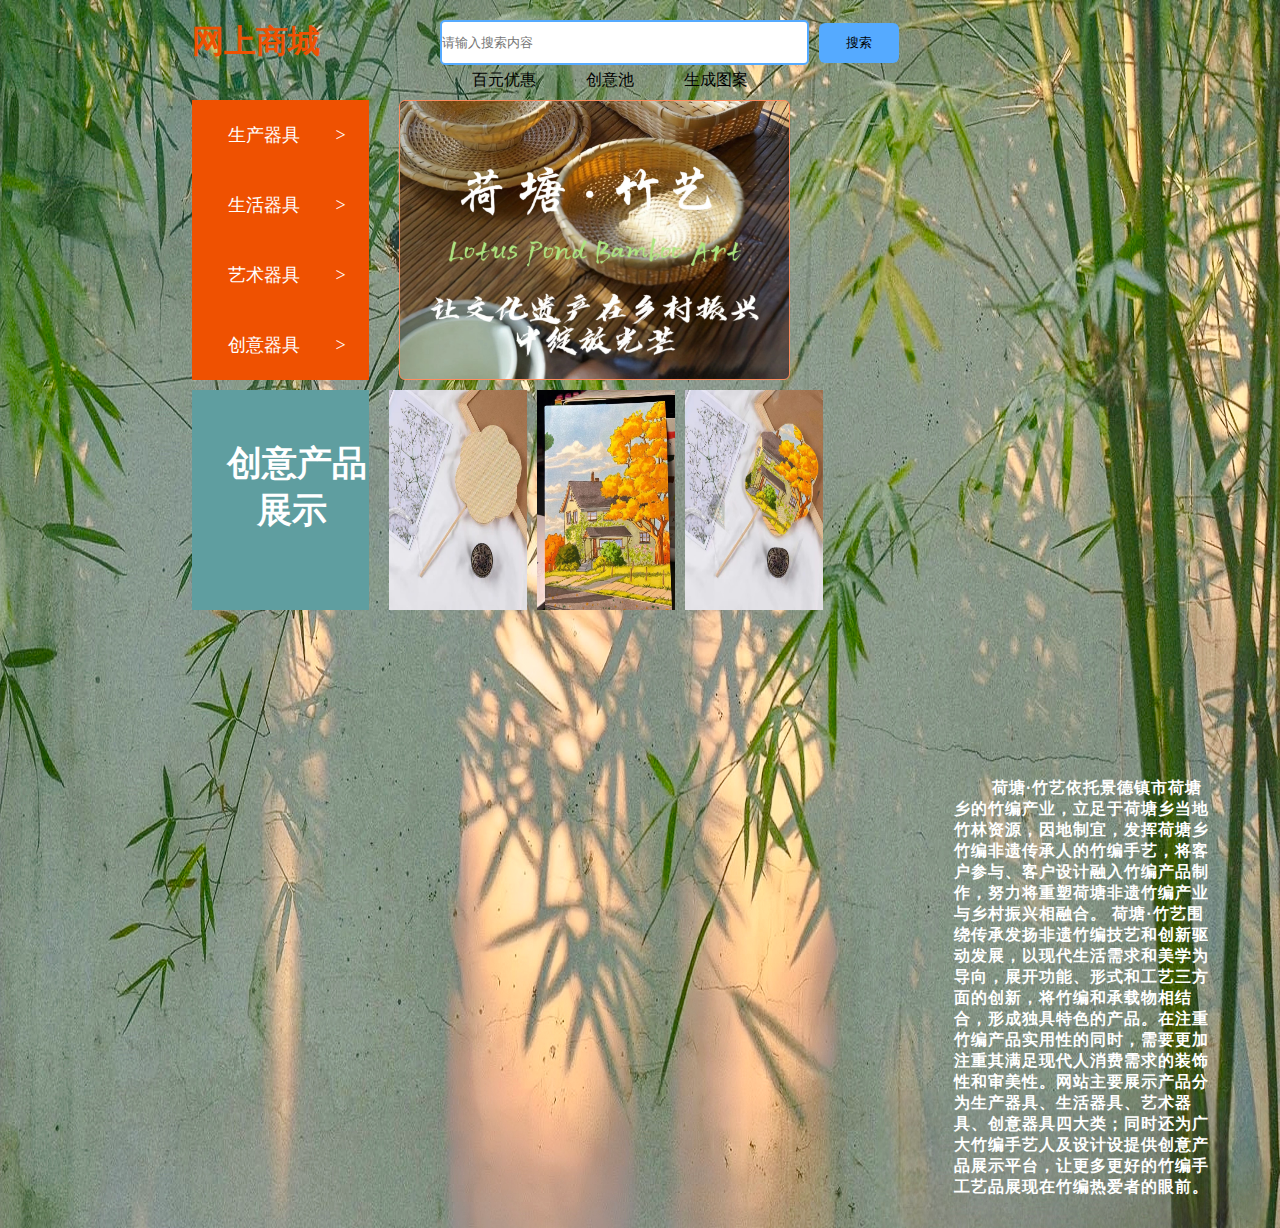
<file: chanping.html>
<!DOCTYPE html>
<html>
	<head>
		<meta charset="utf-8">
		<title></title>
	</head>
	<link rel="stylesheet" href="./css/new_file2.css">
	<body>
		<div class="main">
			<div class="main_top">
				<h1 >网上商城</h1>
				<input type="text" class="daohang" placeholder="请输入搜索内容">
				<input type="button" class="boost" value="搜索">
			</div>
			<div class="top-xia">
				<span>百元优惠</span><span>创意池</span><span>生成图案</span>
			</div>
			<div class="main_left1">
				<li><a href="chanping_page.html" style="text-decoration: none;color: #fff;">生产器具</a><span>></span></li>
				<li>生活器具<span>></span></li>
				<li>艺术器具<span>></span></li>
				<li>创意器具<span>></span></li>
				</div>
			<div class="main_right1">
				
				</div>
			<div class="main_left2">
				<span class="sp1">创意产品</span><br>
				<span class="sp2">展示</span>
			</div>
			<div class="main_right2">
				<div class="right2"><img src="./img/004.jpg" alt="" class="s"></div>
				<div class="right2"><img src="./img/005.jpg" alt=""></div>
				<div class="right2"><img src="./img/006.jpg" alt=""></div>
			</div>
		</div>
		<div class="right">
			<p style="color: #fff;letter-spacing:1px;">&nbsp;&nbsp;&nbsp;&nbsp;&nbsp;&nbsp;&nbsp;荷塘·竹艺依托景德镇市荷塘乡的竹编产业，立足于荷塘乡当地竹林资源，因地制宜，发挥荷塘乡竹编非遗传承人的竹编手艺，将客户参与、客户设计融入竹编产品制作，努力将重塑荷塘非遗竹编产业与乡村振兴相融合。
荷塘·竹艺围绕传承发扬非遗竹编技艺和创新驱动发展，以现代生活需求和美学为导向，展开功能、形式和工艺三方面的创新，将竹编和承载物相结合，形成独具特色的产品。在注重竹编产品实用性的同时，需要更加注重其满足现代人消费需求的装饰性和审美性。网站主要展示产品分为生产器具、生活器具、艺术器具、创意器具四大类；同时还为广大竹编手艺人及设计设提供创意产品展示平台，让更多更好的竹编手工艺品展现在竹编热爱者的眼前。</p>
		</div> 
	</body>
</html>
</file>
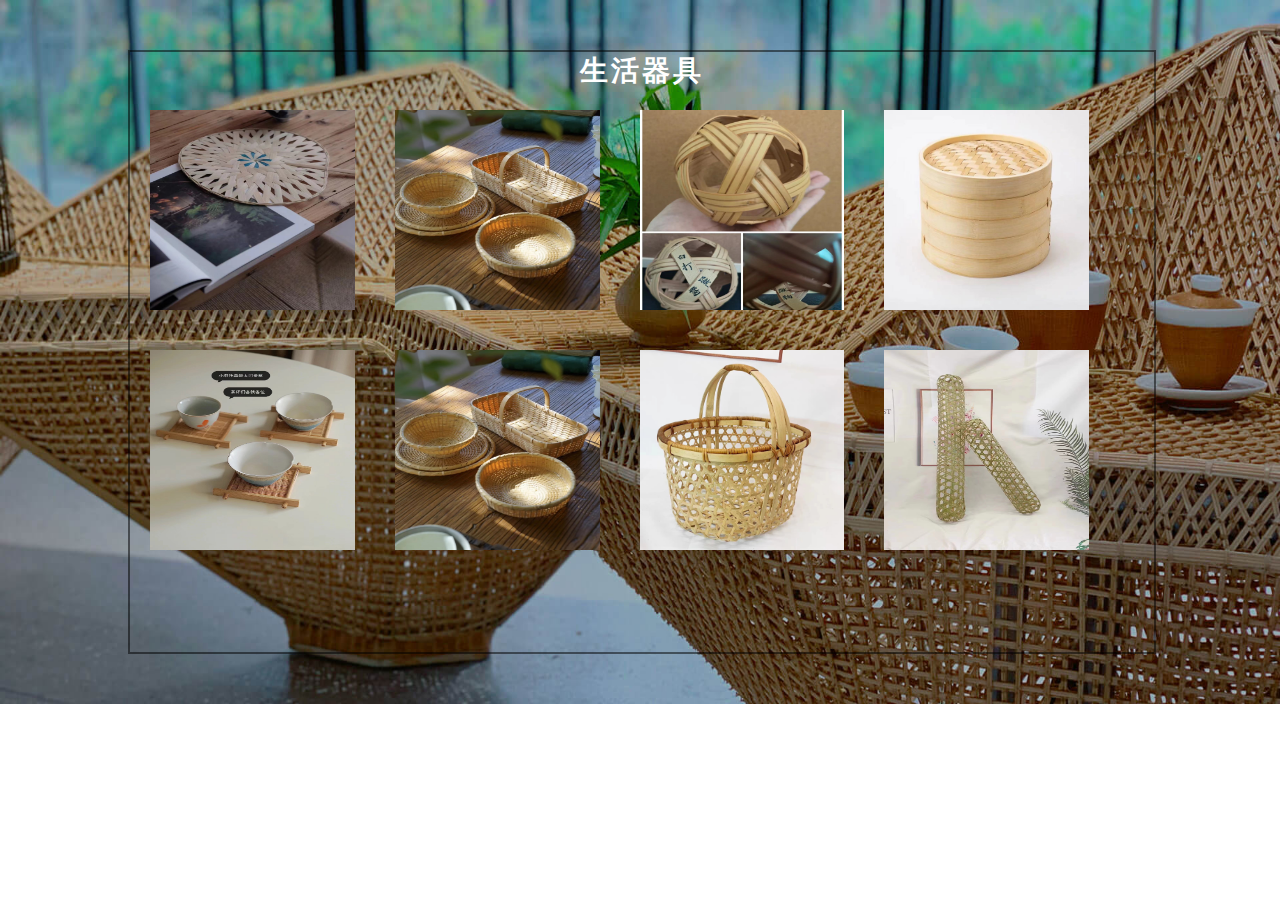
<file: chanping_page.html>
<!DOCTYPE html>
<html>
	<head>
		<meta charset="utf-8">
		<title></title>
	</head>
	<link rel="stylesheet" href="./css/chanping_page.css">
	<body>
		
		<div class="main">
			<h2>生活器具</h2>
			
				
				<div class="li"><img src="./img/竹扇.jpeg" alt=""></div>
				<div class="li"><img src="./img/竹筐.jpeg" alt=""></div>
				<div class="li"><img src="./img/蹴鞠.jpeg" alt=""></div>
				<div class="li"><img src="./img/竹蒸笼.jpeg" alt=""></div>
				<div class="li"><img src="./img/杯子托盘.jpeg" alt=""></div>
				<div class="li"><img src="./img/竹筐.jpeg" alt=""></div>
				<div class="li"><img src="./img/WechatIMG40.png" alt=""></div>
				<div class="li"><img src="./img/WechatIMG41.png" alt=""></div>
			

		</div>
	</body>
</html>
</file>
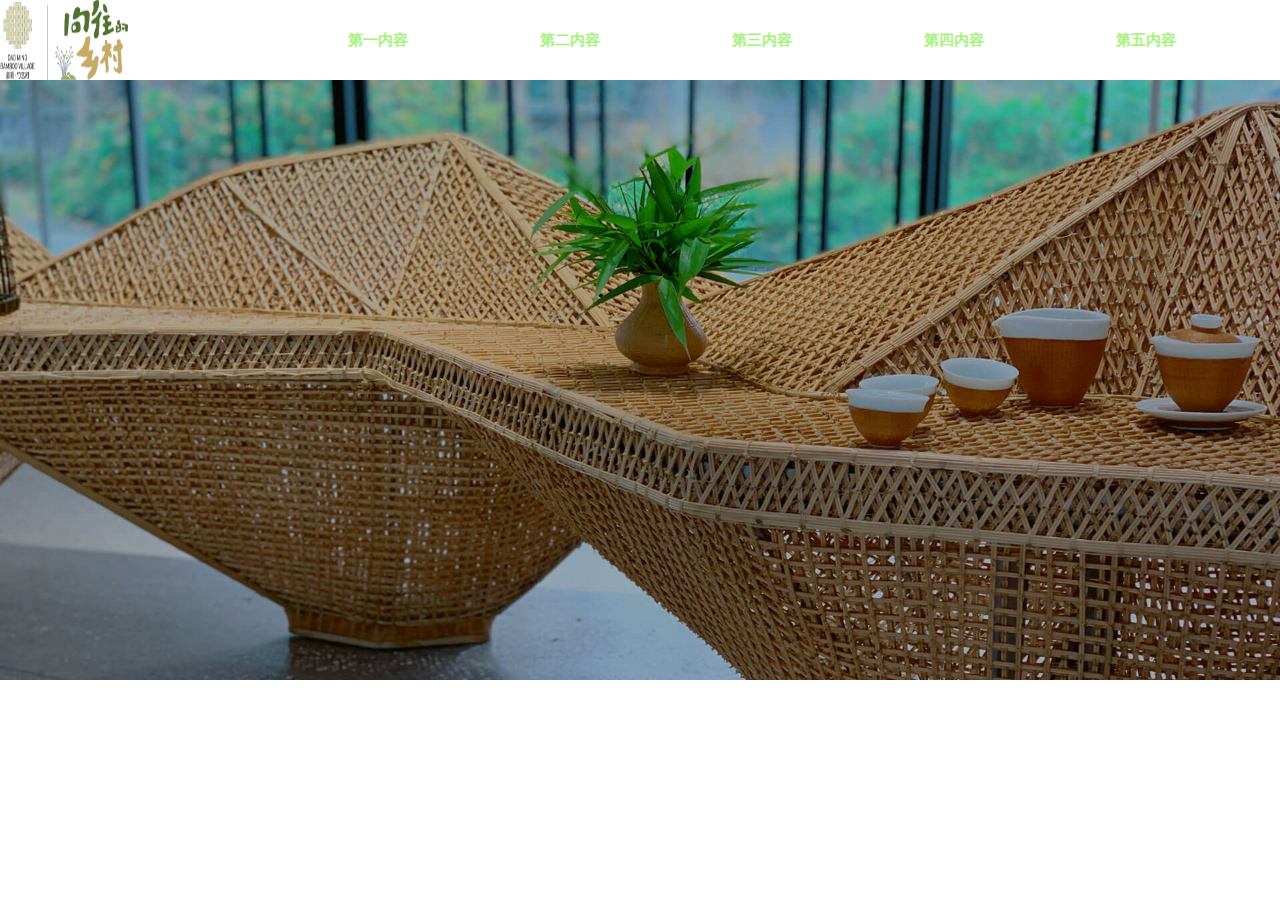
<file: first_page.html>
<!DOCTYPE html>
<html>
	<head>
		<meta charset="utf-8">
		<title></title>
	
		<link rel="stylesheet" href="./css/firstpage.css">
	</head>
	<body>
		
		<div class="top">
			<div class="log"></div>
		<ul>
			<li class="choose">第一内容</li>
			<li class="choose">第二内容</li>
			<li class="choose">第三内容</li>
			<li class="choose">第四内容</li>
			<li class="choose">第五内容</li>
		</ul>
		</div>
	<div id="image-container">
		<img src="./img/knitBanner.jpg" alt="" class="animated-image" id="first-image">
	</div>
	</body>
</html>
</file>
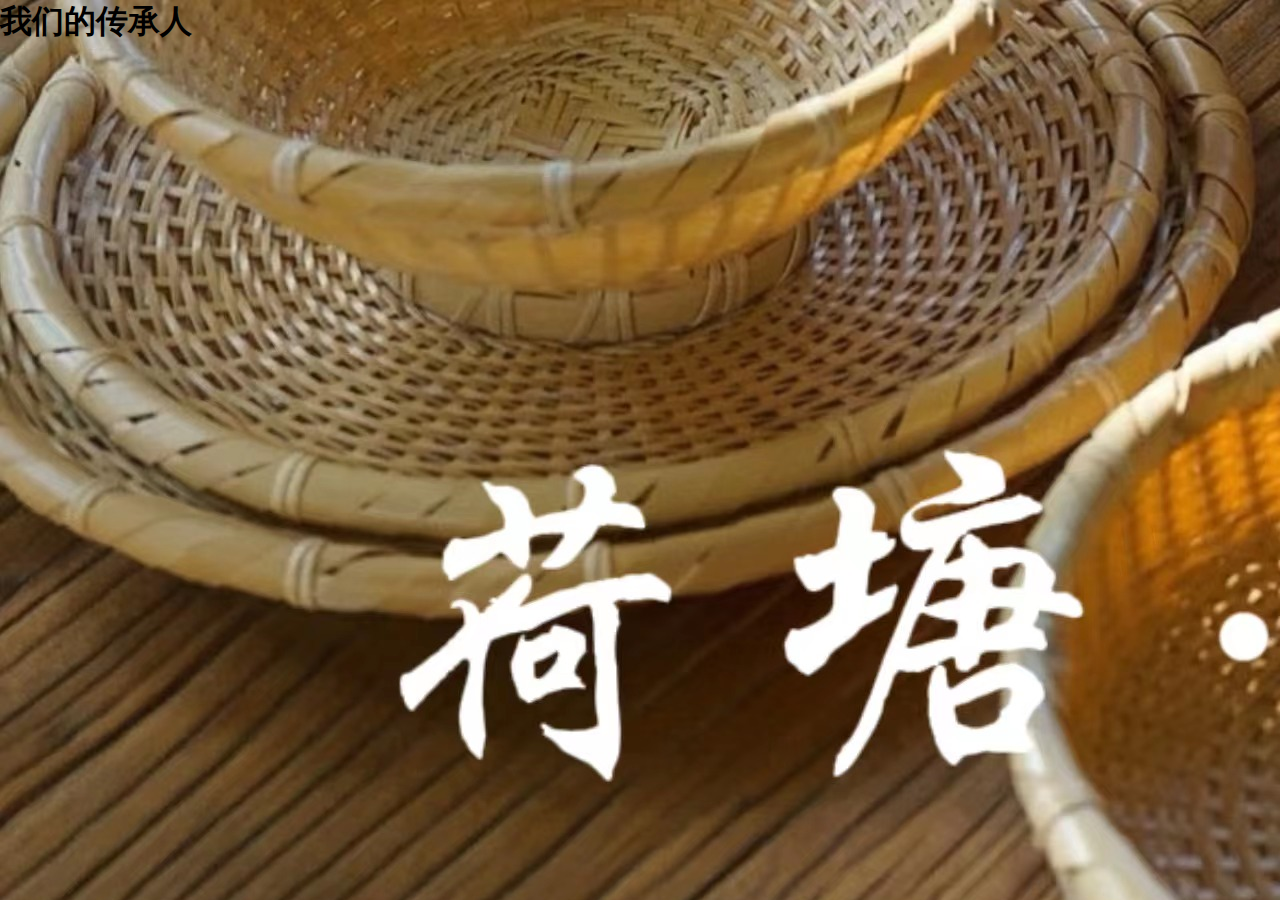
<file: inherit_page.html>
<!DOCTYPE html>
<html>
	<head>
		<meta charset="utf-8">
		<title></title>
		<style>
			*{
				padding: 0px;
				margin: 0px;
			}
			body{
				background-image: url('img/0003.jpg');
			}
		</style>
	</head>
	<body>
		<h1>我们的传承人</h1>
		
	</body>
</html>
</file>
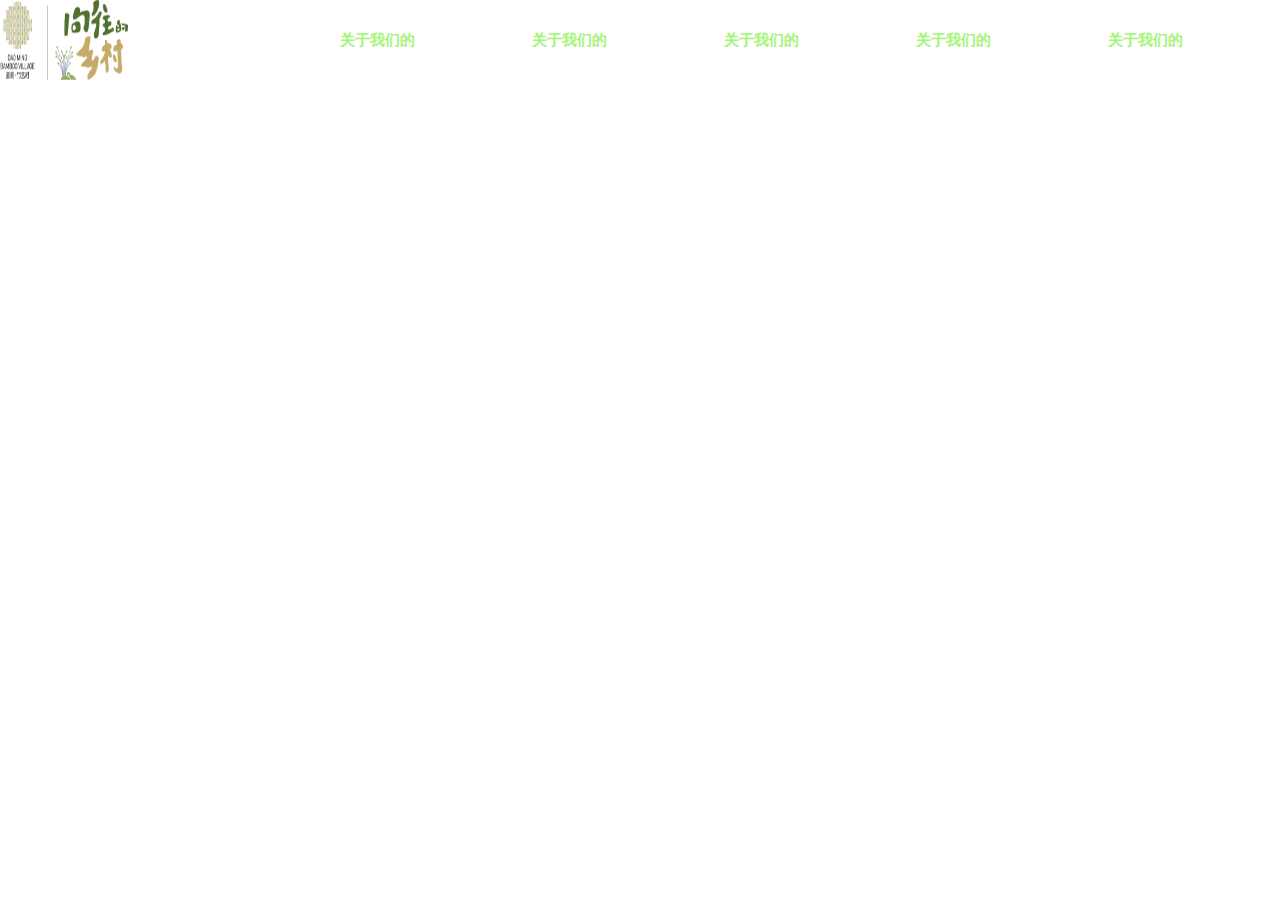
<file: ours_page.html>
<!DOCTYPE html>
<html>
	<head>
		<meta charset="utf-8">
		<title></title>
	
		<link rel="stylesheet" href="./css/firstpage.css">
	</head>
	<body>
		<div class="top">
			<div class="log"></div>
		<ul>
			<li class="choose">关于我们的</li>
			<li class="choose">关于我们的</li>
			<li class="choose">关于我们的</li>
			<li class="choose">关于我们的</li>
			<li class="choose">关于我们的</li>
		</ul>
		</div>
	</body>
</html>
</file>
<file: css/new_file2.css>
* {
			margin: 0;
			padding: 0;
			box-sizing: border-box;
			list-style-type: none;
		}
		body{
			background-image: url('../img/000-01.jpg');
			background-size: 100% 110%;
			background-repeat: no-repeat;
		}
		.main{
			width: 60%;
			height:650px;
			margin-left: 15%;
			/* border: 1px solid #bcbcbc; */
			border-radius: 4px;
			/* background-color: #f4f4f4; */
			float: left;
		}
		.main h1{
			color: #ef5101;
			display: inline;
			float: left;
			margin-top: 20px;
		}
		.main_top{
			width: 100%;
			height: 70px;
			
		}
		.top-xia{
			width: 100%;
			height: 20px;
			margin-bottom: 10px;
		}
		.top-xia span{
			margin-left:50px;
			position: relative;
			left: 230px;
		}
		.top-xia span:hover{
			cursor: pointer;
			color: #ff0000;
		}
		
		.daohang{
			margin-left: 120px;
			height:45px;
			width: 48%;
			float: left;
			margin-top: 20px;
			border: 2px solid #55aaff;
			border-radius: 5px;
		}
		.boost{
			height: 40px;
			width: 80px;
			float: left;
			margin-left: 10px;
			margin-top: 23px;
			background-color: #55aaff;
			border-radius: 6px;
			border: #55aaff;
		}
		.boost:hover{
			color: white;
			background-color: #ef5101;
			cursor: pointer;
		}
		
		
		.main_left1{
			height:280px;
			width:23%;
			background-color: #ef5101;
			float: left;
			
		}
		.main_left1 li{
			font-size: 18px;
			color: #fff;
			height:70px;
			width: 100%;
			text-align: center;
			line-height: 70px;
		}
		.main_left1 li:hover{
			cursor: pointer;
			background-color:#c24100 ;
		}
		.main_left1 li span{
			float: right;
			color: #fff;
			margin-right: 23px;
		}
		
		
		
		
		
		.main_left2{
			height: 220px;
			width:23%;
			background-color: cadetblue;
			float: left;
			margin-top: 10px;
		}
		
		
		.main_right1{
			height: 280px;
			width:51%;
			float: left;
			margin-left: 30px;
			background-image: url('../img/0003.jpg');
			background-repeat: no-repeat;
			background-size: 100% 100%;
			border:1px solid #ff8b5d;
			border-radius: 6px;
			
		}
		.main_right2{
			height: 220px;
			width:60%;
			float: left;
			margin-left: 10px;
			
			
			
		}
		.right2{
			height:100%;
			width:30%;
			background-color: cornflowerblue;
			margin-left: 10px;
			margin-top: 10px;
			float: left;
			
		}
		.right2 img{
			background-repeat: no-repeat;
			width: 100%;
			height: 100%;
		}
		.sp1{
			font-size: 35px;
			color: #fff;
			font-weight: 800;
			text-align: center;
			position: relative;
			left:35px;
			top: 50px;
		}
		.sp2{
			font-size: 35px;
			color: #fff;
			font-weight: 800;
			text-align: center;
			position: relative;
			left: 65px;
			top: 50px;
		}
		
		.right{
			height: 450px;
			width: 20%;
			float: right;
			margin-right: 70px;
			margin-top: 10%;
		}
		.right p{
			font-size: 16px;
			font-family: 'Franklin Gothic Medium', 'Arial Narrow', Arial, sans-serif;
			font-weight: 900;
			
		}
</file>
<file: css/chanping_page.css>
*{
	padding: 0;
	margin: 0;
}
body{
	background-image: url('../img/knitBanner.jpg');
	background-repeat: no-repeat;
	background-size: 100% 100%;
}
.main{
	width: 80%;
	height: 600px;
	border: 2px solid rgba(0, 0, 0, 0.5);
	margin:50px 10%;
}
.li{
	float: left;
	height: 200px;
	width: 20%;
	display: block;
	margin:20px 20px;
}
.li img{
	height: 100%;
	width: 100%;
}
.main h2{
	text-align: center;
	font-size: 28px;
	letter-spacing: 3px;
	color: #fff;
}
</file>
<file: css/firstpage.css>
* {
        	margin: 0;
        	padding: 0;
        	box-sizing: border-box;
        	list-style-type: none;
        }
#image-container img{
	background-repeat: no-repeat;
	background-size:100% 100%;
	height: 600px;
	width: 100%;
}
.top{
	width: 100%;
	height: 80px;
	background-color: #ffffff;
}
.log{
	height: 80px;
	width: 10%;
	background-image: url('../img/colorLogo(1).png');
	background-repeat: no-repeat;
	background-size: 100% 100%;
	float: left;
	margin-right:12%;
}
.choose{
	height: 80px;
	width: 15%;
	line-height: 80px;
	text-align: center;
	float: left;
	font-size: 15px;
	font-weight: bold;
	color: #a5f479;
}
.choose:hover{
	background-color: #43bd5c;
	cursor: pointer;
	color: #aaff7f;
	font-size: 17px;
}

@keyframes fade {
  0% {
    opacity: 1; /* 初始透明度为完全显示 */
  }
  50% {
    opacity: 0.2; /* 透明度为0，即消失状态 */
  }
  100% {
    opacity: 1; /* 透明度再次变为完全显示 */
  }
}
#image-container .animated-image {
  animation-name: fade; /* 动画名称，与 @keyframes 定义的名称一致 */
  animation-duration: 4s; /* 动画持续时间 */
  animation-iteration-count: infinite; /* 动画循环次数，使用 infinite 无限循环 */
}
</file>
